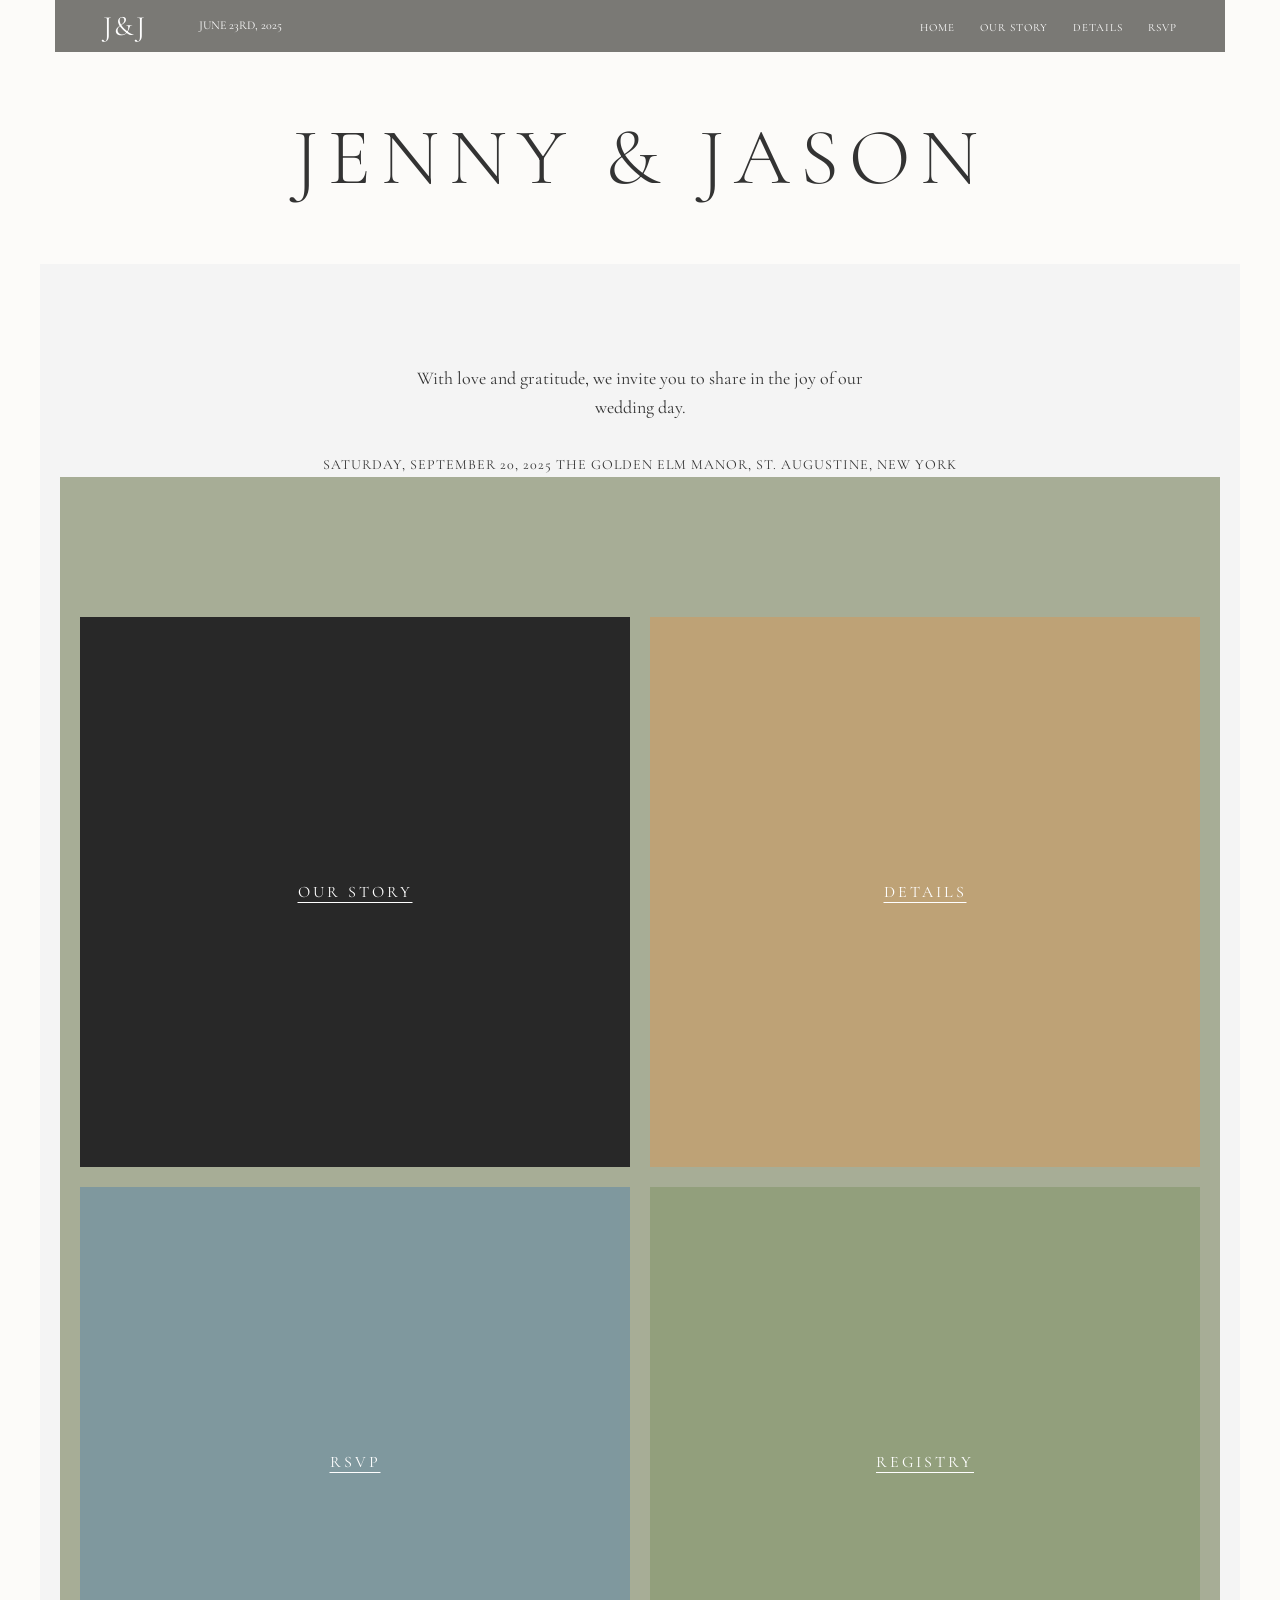
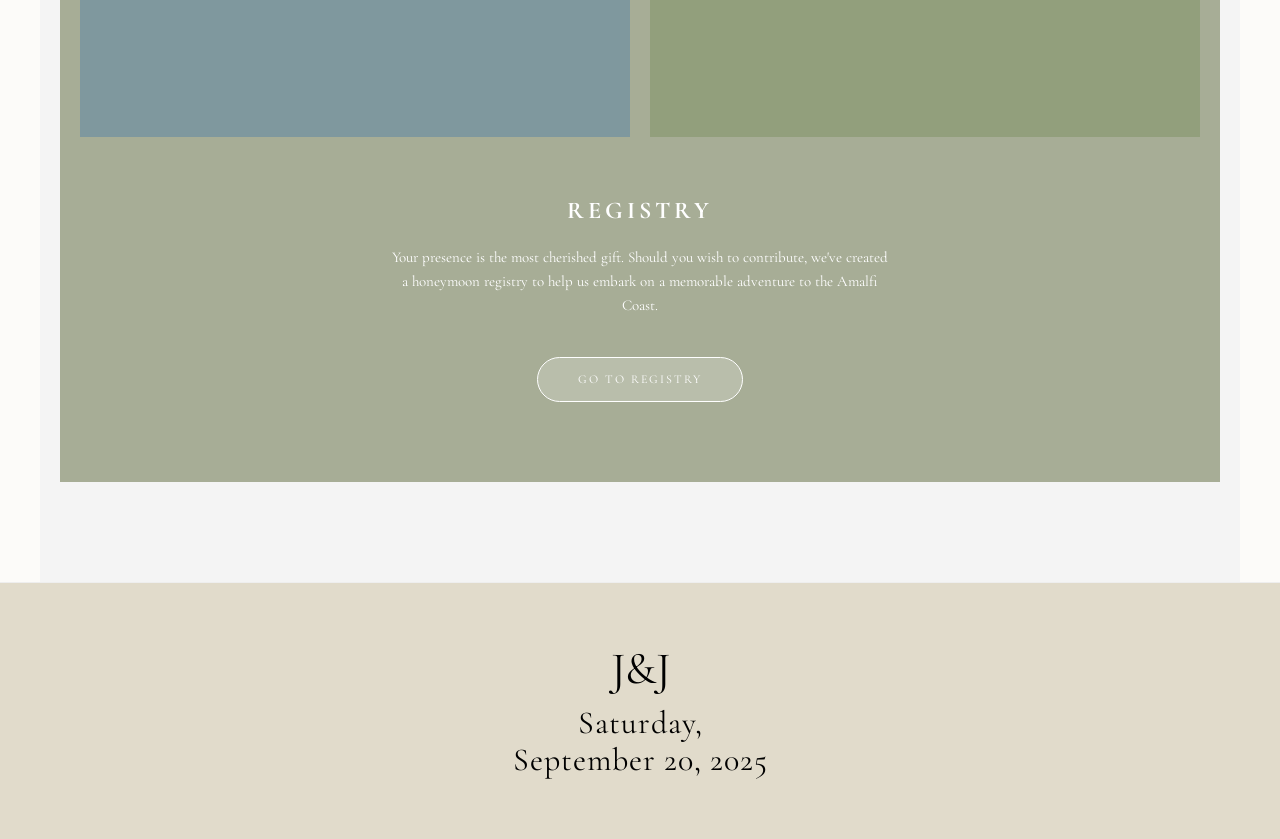
<file: index.html>
<!doctype html>
<html lang="en">
  <head>
    <meta charset="UTF-8" />
    <meta name="viewport" content="width=device-width, initial-scale=1.0" />
    <title>Charming Natural Wedding</title>
    <link
      rel="stylesheet"
      href="https://cdnjs.cloudflare.com/ajax/libs/modern-normalize/3.0.1/modern-normalize.min.css"
      integrity="sha512-q6WgHqiHlKyOqslT/lgBgodhd03Wp4BEqKeW6nNtlOY4quzyG3VoQKFrieaCeSnuVseNKRGpGeDU3qPmabCANg=="
      crossorigin="anonymous"
      referrerpolicy="no-referrer"
    />
    <link rel="stylesheet" href="./css/style.css" />
    <link rel="preconnect" href="https://fonts.googleapis.com" />
    <link rel="preconnect" href="https://fonts.gstatic.com" crossorigin />
    <link
      href="https://fonts.googleapis.com/css2?family=Raleway:wght@700&family=Roboto:wght@400;500;700&display=swap"
      rel="stylesheet"
    />
    <link
      href="https://fonts.googleapis.com/css2?family=Cormorant+Garamond:wght@400;600&family=Montserrat:wght@300;400&display=swap"
      rel="stylesheet"
    />
  </head>
  <body>
    <header class="header-wrapper">
      <div class="container container-one">
        <div class="header">
          <a class="logo" href="./index.html"> J&J</a>
          <p class="date">June 23rd, 2025</p>
          <nav>
            <ul class="header-nav-list">
              <li class="home-text">
                <a class="home-header" href="./index.html">Home</a>
              </li>
              <li class="our-story-text">
                <a class="our-story-header" href="./src/our-story.html"
                  >Our Story</a
                >
              </li>
              <li class="details-text">
                <a class="details-header" href="./src/details.html">Details</a>
              </li>
              <li class="rsvp-text">
                <a class="rsvp-header" href="#rsvp">RSVP</a>
              </li>
            </ul>
          </nav>
        </div>
        <div>
          <h1 class="wedding-title">JENNY & JASON</h1>
        </div>
      </div>
    </header>
    <main>
      <div class="container container-two">
        <div class="invitation">
          <p class="invitation-message">
            With love and gratitude, we invite you to share in the joy of our
            wedding day.
          </p>
          <p class="wedding-date">
            Saturday, September 20, 2025 The Golden Elm Manor, St. Augustine,
            New York
          </p>
        </div>
        <div class="navigation">
          <nav class="nav-wrapper">
            <ul class="nav-list-wrapper">
              <li class="nav-list">
                <a class="our-story-main" href="./src/our-story.html"
                  >OUR STORY</a
                >
              </li>
              <li class="nav-list">
                <a class="details-main" href="./src/details.html">DETAILS</a>
              </li>
              <li class="nav-list">
                <a class="rsvp-main" href="#rsvp">RSVP</a>
              </li>
              <li class="nav-list">
                <a class="registry-main" href="#registry">REGISTRY</a>
              </li>
            </ul>
          </nav>
          <div>
            <h2 class="registry-title">REGISTRY</h2>
            <p class="registry-description">
              Your presence is the most cherished gift. Should you wish to
              contribute, we've created a honeymoon registry to help us embark
              on a memorable adventure to the Amalfi Coast.
            </p>
            <button class="registry-button">GO TO REGISTRY</button>
          </div>
        </div>
      </div>
    </main>
    <footer>
      <div class="footer">
        <a class="logo-footer" href="./index.html"> J&J</a>
        <p class="date-title">Saturday, September 20, 2025</p>
      </div>
    </footer>
  </body>
</html>
</file>
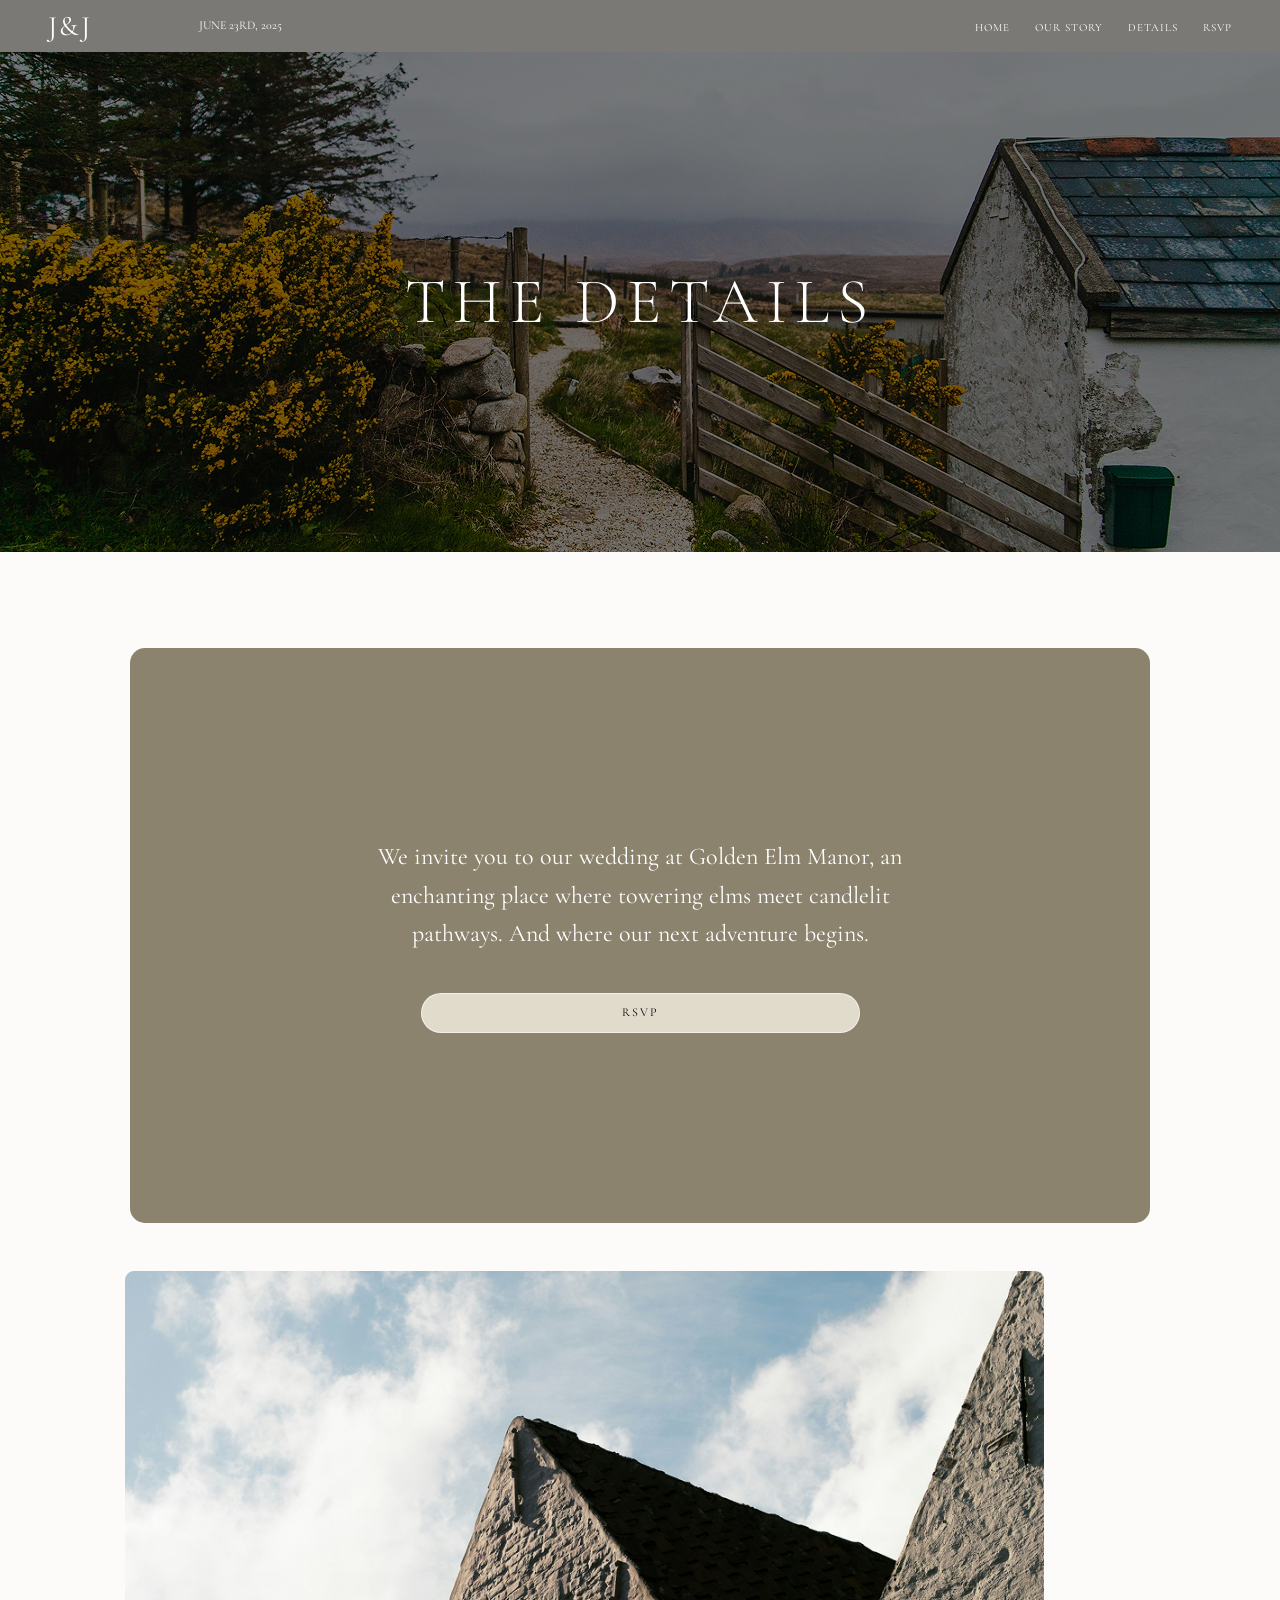
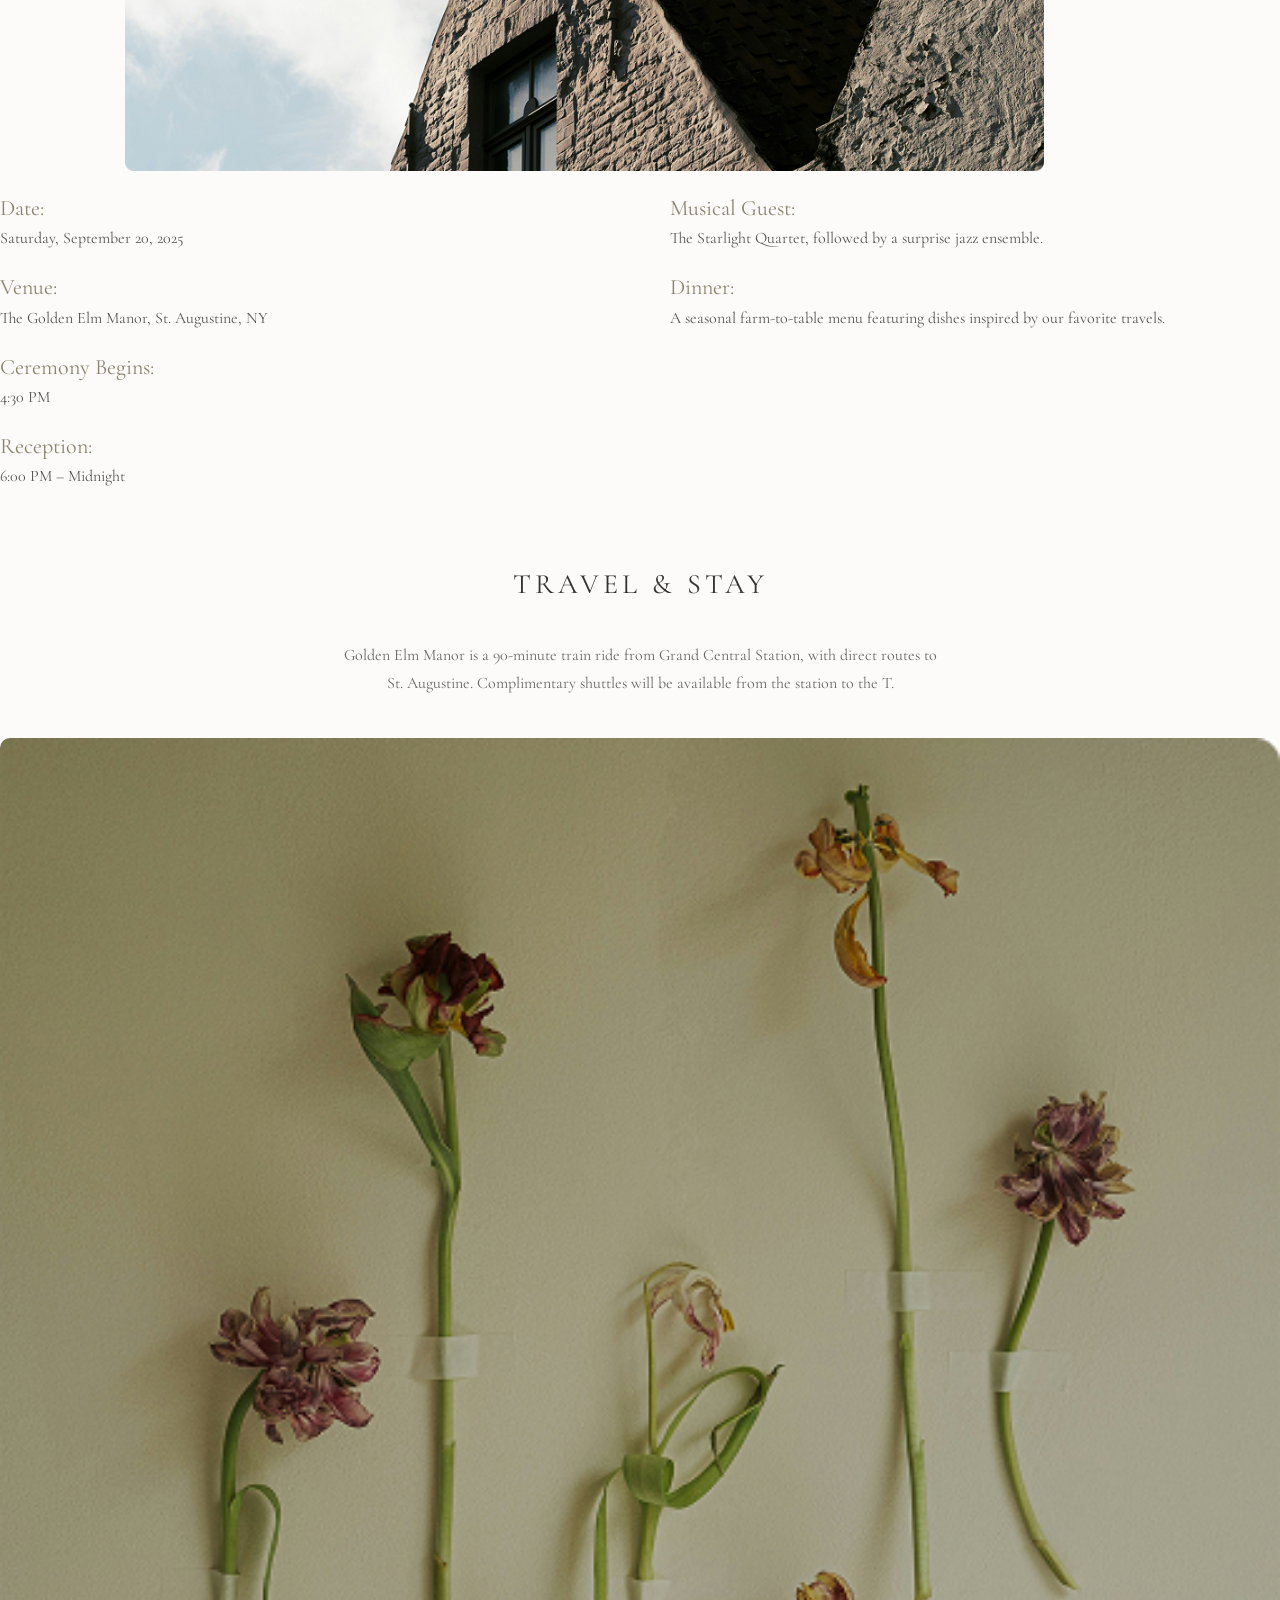
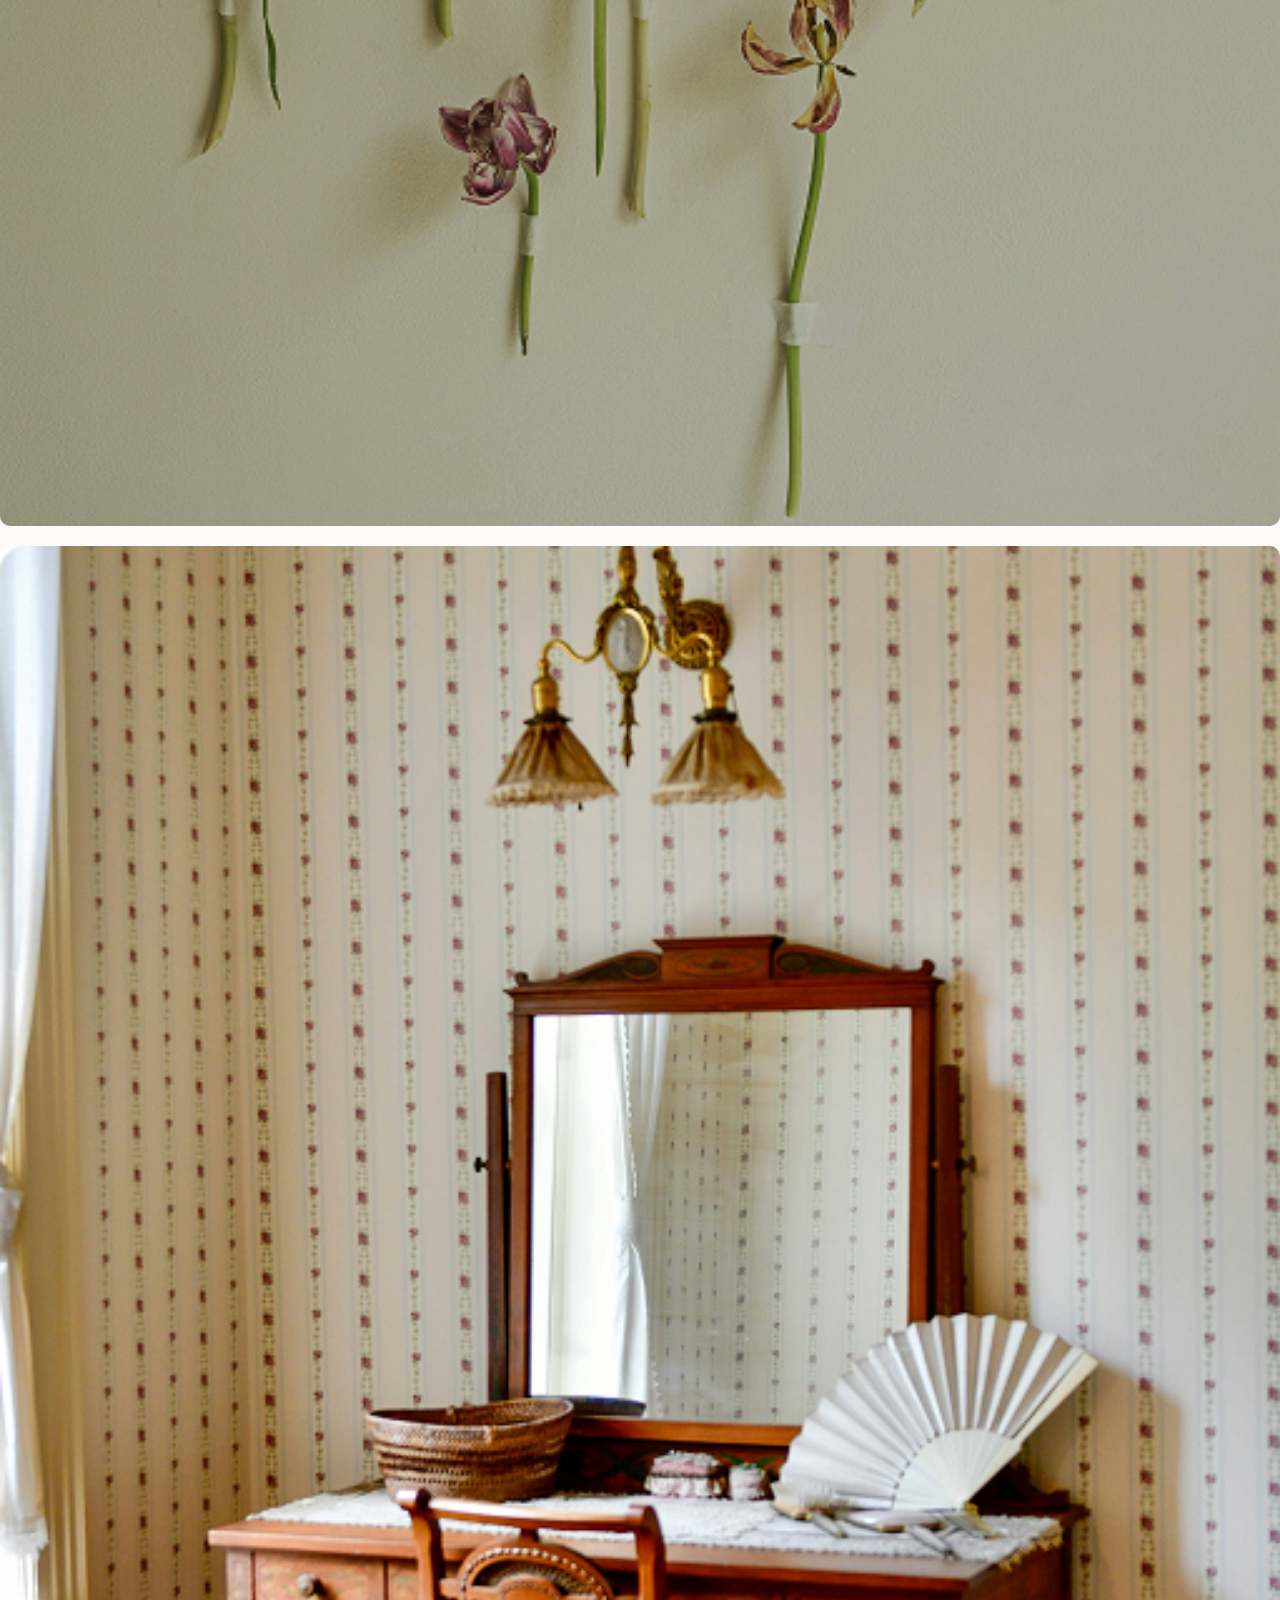
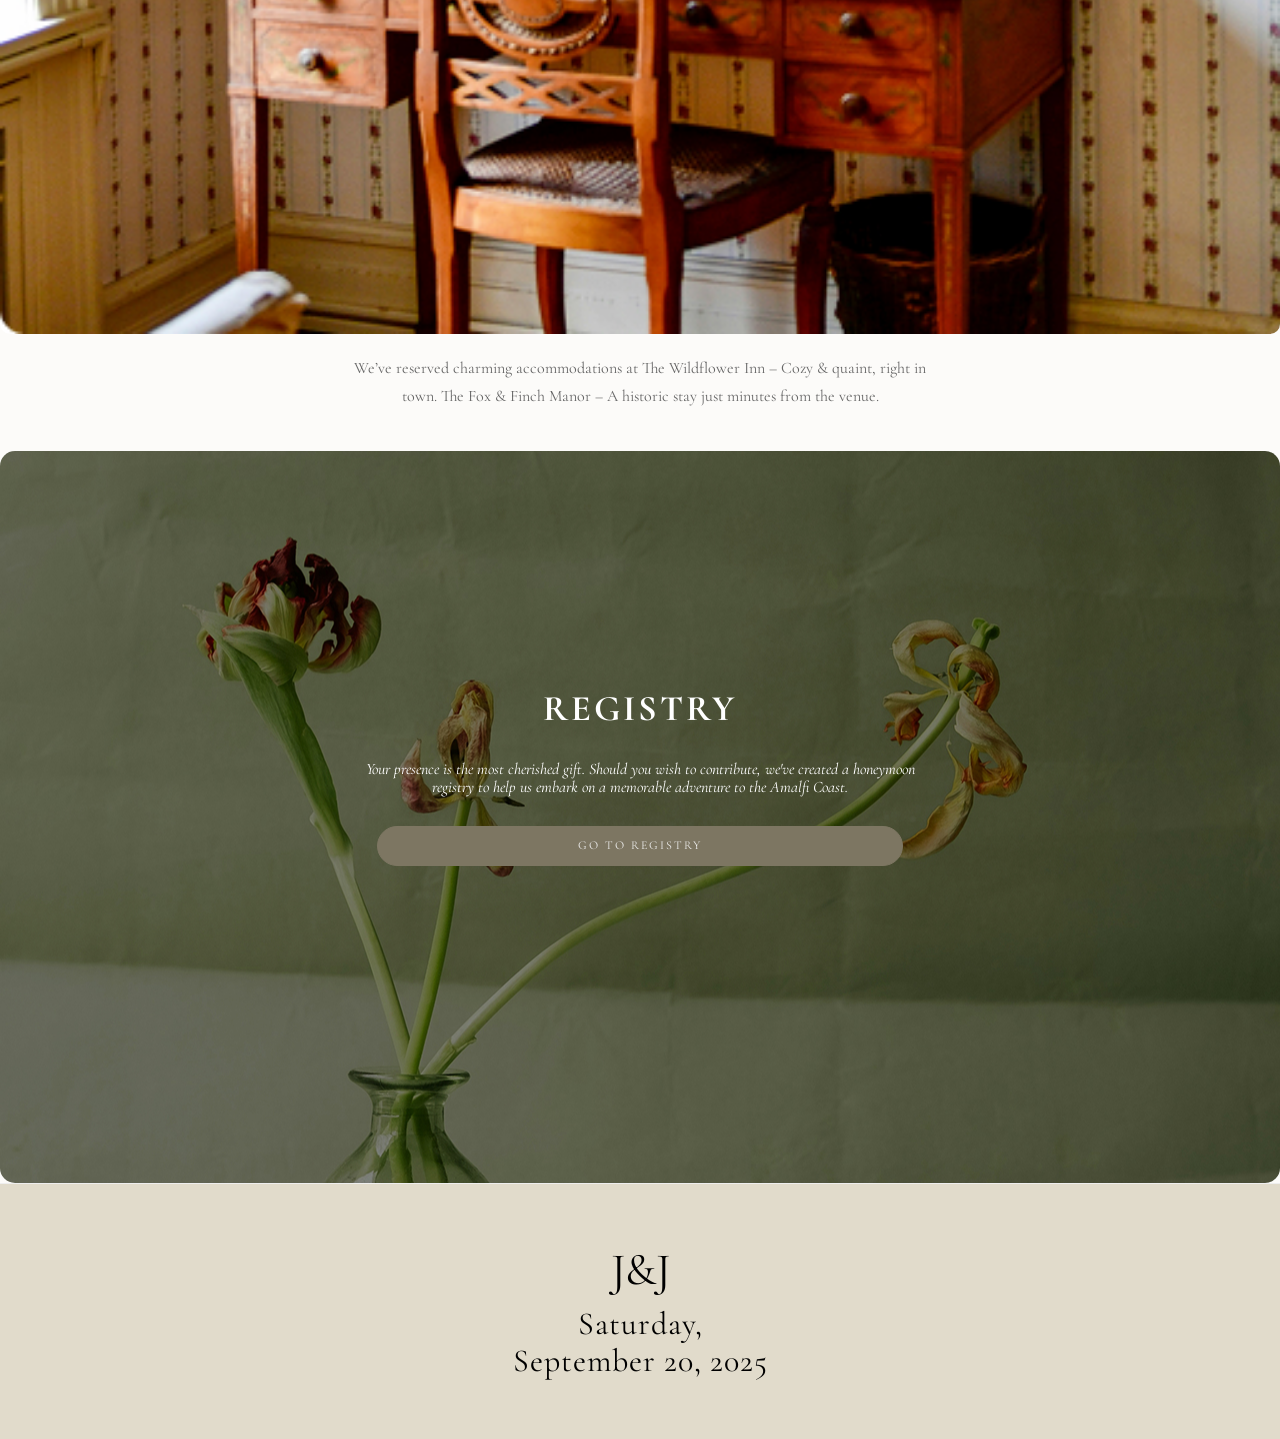
<file: src/details.html>
<!doctype html>
<html lang="en">
  <head>
    <meta charset="UTF-8" />
    <meta http-equiv="X-UA-Compatible" content="IE=edge" />
    <meta name="viewport" content="width=device-width, initial-scale=1.0" />
    <title>Details</title>
    <link
      rel="stylesheet"
      href="https://cdnjs.cloudflare.com/ajax/libs/modern-normalize/3.0.1/modern-normalize.min.css"
      integrity="sha512-q6WgHqiHlKyOqslT/lgBgodhd03Wp4BEqKeW6nNtlOY4quzyG3VoQKFrieaCeSnuVseNKRGpGeDU3qPmabCANg=="
      crossorigin="anonymous"
      referrerpolicy="no-referrer"
    />
    <link rel="stylesheet" href="../css/details.css" />
    <link rel="preconnect" href="https://fonts.googleapis.com" />
    <link rel="preconnect" href="https://fonts.gstatic.com" crossorigin />
    <link
      href="https://fonts.googleapis.com/css2?family=Raleway:wght@700&family=Roboto:wght@400;500;700&display=swap"
      rel="stylesheet"
    />
    <link
      href="https://fonts.googleapis.com/css2?family=Cormorant+Garamond:wght@400;600&family=Montserrat:wght@300;400&display=swap"
      rel="stylesheet"
    />
  </head>
  <body>
    <header class="header-main-bg">
      <div class="container container-one">
        <div class="header">
          <a class="logo" href="../index.html"> J&J</a>
          <p class="date">June 23rd, 2025</p>
          <nav class="nav-wrapper">
            <ul class="header-nav-list">
              <li class="home-text">
                <a class="home-header" href="../index.html">Home</a>
              </li>
              <li class="our-story-text">
                <a class="our-story-header" href="./our-story.html"
                  >Our Story</a
                >
              </li>
              <li class="details-text">
                <a class="details-header" href="./details.html">Details</a>
              </li>
              <li class="rsvp-text">
                <a class="rsvp-header" href="#rsvp">RSVP</a>
              </li>
            </ul>
          </nav>
        </div>
        <div class="wedding-title-wrapper">
          <h1 class="wedding-title">THE DETAILS</h1>
        </div>
      </div>
    </header>
    <main>
      <section class="container container-three">
        <div class="details">
          <p class="invitation-message">
            We invite you to our wedding at Golden Elm Manor, an enchanting
            place where towering elms meet candlelit pathways. And where our
            next adventure begins.
          </p>
          <button class="rsvp-button">RSVP</button>
        </div>
        <div>
          <img class="image-divider" src="../img/Image divider.jpg" />
        </div>
        <div class="info-row">
          <dl class="details-list">
            <dt class="detail-label">Date:</dt>
            <dd class="details-list-item">Saturday, September 20, 2025</dd>
            <dt class="detail-label">Venue:</dt>
            <dd class="details-list-item">
              The Golden Elm Manor, St. Augustine, NY
            </dd>
            <dt class="detail-label">Ceremony Begins:</dt>
            <dd class="details-list-item">4:30 PM</dd>
            <dt class="detail-label">Reception:</dt>
            <dd class="details-list-item">6:00 PM – Midnight</dd>
          </dl>
          <dl class="details-list">
            <dt class="detail-label">Musical Guest:</dt>
            <dd class="details-list-item">
              The Starlight Quartet, followed by a surprise jazz ensemble.
            </dd>
            <dt class="detail-label">Dinner:</dt>
            <dd class="details-list-item">
              A seasonal farm-to-table menu featuring dishes inspired by our
              favorite travels.
            </dd>
          </dl>
        </div>
        <div class="travel-stay">
          <p class="travel-stay-title">TRAVEL & STAY</p>
        </div>
        <div>
          <p class="travel-stay-description">
            Golden Elm Manor is a 90-minute train ride from Grand Central
            Station, with direct routes to St. Augustine. Complimentary shuttles
            will be available from the station to the T.
          </p>
          <div class="details-image-wrapper">
            <img src="../img/image.jpg" alt="flower" />
          </div>
          <div class="details-image-wrapper">
            <img src="../img/image-3.jpg" alt="scenery" />
          </div>
          <p class="travel-stay-description">
            We’ve reserved charming accommodations at The Wildflower Inn – Cozy
            & quaint, right in town. The Fox & Finch Manor – A historic stay
            just minutes from the venue.
          </p>
        </div>
        <div class="registry-section">
          <h2 class="registry-title">REGISTRY</h2>
          <p class="registry-description">
            Your presence is the most cherished gift. Should you wish to
            contribute, we've created a honeymoon registry to help us embark on
            a memorable adventure to the Amalfi Coast.
          </p>
          <div class="box-buttorn-wrapper">
            <button class="registry-button">GO TO REGISTRY</button>
          </div>
        </div>
      </section>
    </main>
    <footer class="container container-four">
      <div class="footer">
        <a class="logo-footer" href="../index.html"> J&J</a>
        <p class="date-title">Saturday, September 20, 2025</p>
      </div>
    </footer>
  </body>
</html>
</file>
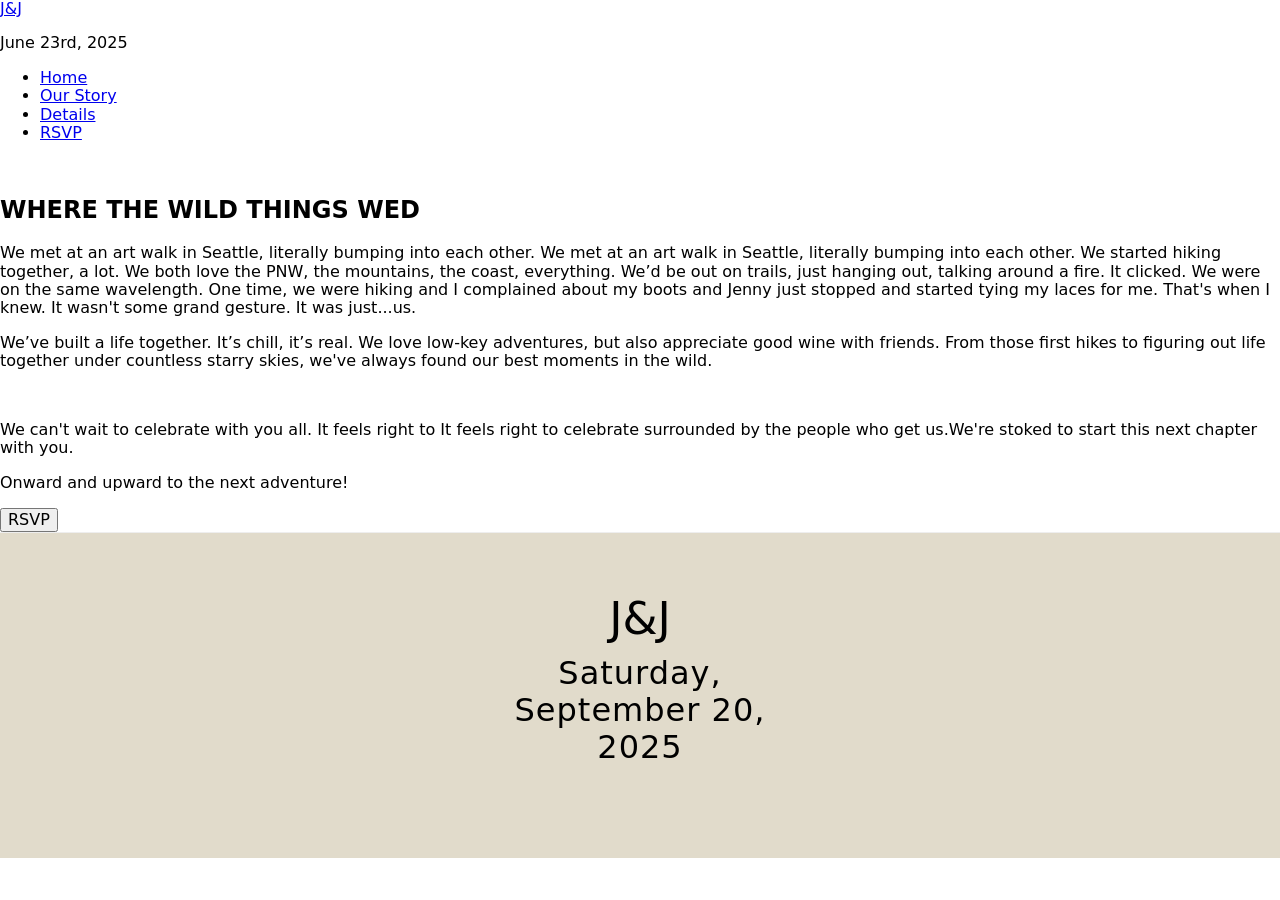
<file: src/our-story.html>
<!doctype html>
<html lang="en">
  <head>
    <meta charset="UTF-8" />
    <meta http-equiv="X-UA-Compatible" content="IE=edge" />
    <meta name="viewport" content="width=device-width, initial-scale=1.0" />
    <title>Our-story</title>
    <link
      rel="stylesheet"
      href="https://cdnjs.cloudflare.com/ajax/libs/modern-normalize/3.0.1/modern-normalize.min.css"
      integrity="sha512-q6WgHqiHlKyOqslT/lgBgodhd03Wp4BEqKeW6nNtlOY4quzyG3VoQKFrieaCeSnuVseNKRGpGeDU3qPmabCANg=="
      crossorigin="anonymous"
      referrerpolicy="no-referrer"
    />
    <link rel="stylesheet" href="../css/our-story.css" />
    <link rel="preconnect" href="https://fonts.googleapis.com" />
    <link rel="preconnect" href="https://fonts.gstatic.com" crossorigin />
    <link
      href="https://fonts.googleapis.com/css2?family=Raleway:wght@700&family=Roboto:wght@400;500;700&display=swap"
      rel="stylesheet"
    />
  </head>
  <body>
    <header>
      <div>
        <div class="header">
          <a class="logo" href="../index.html"> J&J</a>
          <p class="date">June 23rd, 2025</p>
          <nav>
            <ul class="header-nav-list">
              <li class="home-text">
                <a class="home-header" href="../index.html">Home</a>
              </li>
              <li class="our-story-text">
                <a class="our-story-header" href="./our-story.html"
                  >Our Story</a
                >
              </li>
              <li class="details-text">
                <a class="details-header" href="./details.html">Details</a>
              </li>
              <li class="rsvp-text">
                <a class="rsvp-header" href="#rsvp">RSVP</a>
              </li>
            </ul>
          </nav>
        </div>
        <div>
          <img />
        </div>
      </div>
    </header>
    <main>
      <section>
        <div>
          <h1>WHERE THE WILD THINGS WED</h1>
          <p class="our-story">
            We met at an art walk in Seattle, literally bumping into each other.
            We met at an art walk in Seattle, literally bumping into each other.
            We started hiking together, a lot. We both love the PNW, the
            mountains, the coast, everything. We’d be out on trails, just
            hanging out, talking around a fire. It clicked. We were on the same
            wavelength. One time, we were hiking and I complained about my boots
            and Jenny just stopped and started tying my laces for me. That's
            when I knew. It wasn't some grand gesture. It was just...us.
          </p>
          <p class="our-story">
            We’ve built a life together. It’s chill, it’s real. We love low-key
            adventures, but also appreciate good wine with friends. From those
            first hikes to figuring out life together under countless starry
            skies, we've always found our best moments in the wild.
          </p>
          <div class="our-story-image-wrapper">
            <img />
          </div>
          <p class="our-story">
            We can't wait to celebrate with you all. It feels right to It feels
            right to celebrate surrounded by the people who get us.We're stoked
            to start this next chapter with you.
          </p>
          <p class="our-story">Onward and upward to the next adventure!</p>
          <button class="rsvp-button">RSVP</button>
        </div>
      </section>
    </main>
    <footer>
      <div class="footer">
        <a class="logo-footer" href="./index.html"> J&J</a>
        <p class="date-title">Saturday, September 20, 2025</p>
      </div>
    </footer>
  </body>
</html>
</file>
<file: css/style.css>
body {
  margin: 0;
  font-family: "Cormorant Garamond", serif; /* Для звичайного тексту */
  background-color: #fcfbf9;
  color: #333;
  -webkit-font-smoothing: antialiased;
}

ul,
ol {
  list-style-type: none;
  margin: 0;
  padding: 0;
}

a {
  text-decoration: none;
}

button {
  cursor: pointer;
}

p,
h1,
h2,
h3,
h4,
h5,
h6 {
  margin: 0;
}

img {
  display: block;
  max-width: 100%;
  height: auto;
}

button {
  cursor: pointer;
}

/* --- 2. Контейнери --- */
.container {
  width: 100%;
  max-width: 1200px;
  margin: 0 auto;
  padding: 0 15px;
}

/* --- 3. Хедер (Навігація) --- */
.header-wrapper {
}

.header {
  display: flex;
  justify-content: space-between;
  align-items: center;
  background-color: rgba(68, 66, 62, 0.7);
  padding: 10px 48px;
}

.date {
  padding-right: 587px;
}

.header .logo {
  font-size: 28px;
  letter-spacing: 2px;
  color: #ffffff;
}

.header .date {
  font-size: 12px;
  text-transform: uppercase;
  color: #ffffff;
}
.header ul {
  display: flex;
  gap: 25px;
}

.header ul a {
  font-size: 11px;
  text-transform: uppercase;
  letter-spacing: 1px;
  border-bottom: 1px solid transparent;
  transition: border-color 0.3s;
}

.header-nav-list a {
  color: #ffffff;
}
/* --- 4. Hero Секція (Заголовок) --- */
.wedding-title {
  font-size: clamp(40px, 8vw, 80px); /* Адаптивний розмір шрифту */
  text-align: center;
  padding: 60px 0;
  letter-spacing: 10px;
  font-weight: 300;
}

/* --- 5. Секція Запрошення (Invitation) --- */
.container-two {
  text-align: center;
  padding: 100px 20px;
  /* Коли будуть картинки, додаси background-image сюди */
  background-color: #f4f4f4;
  position: relative;
}

.invitation-message {
  font-size: 18px;
  max-width: 450px;
  margin: 0 auto 30px;
  line-height: 1.6;
}

.wedding-date {
  font-size: 14px;
  letter-spacing: 1px;
  line-height: 1.8;
  text-transform: uppercase;
}

/* --- 6. Навігаційна сітка карток --- */
.nav-list-wrapper {
  display: grid;
  grid-template-columns: repeat(2, 1fr);
  gap: 20px;
  padding: 60px 0;
}

.nav-list {
  position: relative;
  aspect-ratio: 1 / 1; /* Робить блоки квадратними */
  background-color: #e0e0e0; /* Заглушка замість фото */
  overflow: hidden;
  display: flex;
  justify-content: center;
  align-items: center;
}

/* Ефект затемнення для майбутніх фото, щоб текст читався */
.nav-list::before {
  content: "";
  position: absolute;
  top: 0;
  left: 0;
  width: 100%;
  height: 100%;
  background: rgba(0, 0, 0, 0.1);
}

.nav-list a {
  position: relative;
  color: #fff;
  font-size: 16px;
  letter-spacing: 3px;
  text-decoration: underline;
  text-underline-offset: 5px;
  z-index: 1;
}

/* Кольори для заглушок (щоб бачити різницю без фото) */
.nav-list:nth-child(1) {
  background-color: #2c2c2c;
} /* Темна */
.nav-list:nth-child(2) {
  background-color: #d4b483;
} /* Золотиста */
.nav-list:nth-child(3) {
  background-color: #8da9b0;
} /* Блакитна */
.nav-list:nth-child(4) {
  background-color: #a3b18a;
} /* Оливкова */

/* --- 7. Секція Registry (Оливкова) --- */
.navigation {
  background-color: #a7ad96; /* Той самий оливковий колір */
  padding: 80px 20px;
  text-align: center;
  color: #fff;
}

.registry-title {
  font-size: 24px;
  margin-bottom: 20px;
  letter-spacing: 4px;
}

.registry-description {
  max-width: 500px;
  margin: 0 auto 40px;
  font-size: 15px;
  line-height: 1.6;
}

.registry-button {
  background-color: rgba(255, 255, 255, 0.2);
  color: #fff;
  border: 1px solid #fff;
  padding: 15px 40px;
  border-radius: 50px; /* Овальна кнопка */
  cursor: pointer;
  letter-spacing: 2px;
  font-size: 12px;
  transition: all 0.3s ease;
}

.registry-button:hover {
  background-color: #fff;
  color: #a7ad96;
}

/* --- Footer --- */
.footer {
  text-align: center;
  padding: 60px 0;
  border-top: 1px solid #eee;
  background-color: #e1dbcb;
}

.logo-footer {
  color: #000000;
  font-size: 45px;
  text-decoration: none;
}

.date-title {
  margin-top: 10px;
  color: #000000;
  letter-spacing: 1px;
  font-size: 32px;
  margin-left: 510px;
  margin-right: 510px;
}
</file>
<file: css/details.css>
/* --- Скидання та загальні стилі --- */
body {
  margin: 0;
  font-family: "Cormorant Garamond", serif; /* Для звичайного тексту */
  background-color: #fcfbf9;
  color: #333;
  -webkit-font-smoothing: antialiased;
}

ul,
ol {
  list-style-type: none;
  margin: 0;
  padding: 0;
}

a {
  text-decoration: none;
}

button {
  cursor: pointer;
}

p,
h1,
h2,
h3,
h4,
h5,
h6 {
  margin: 0;
}

img {
  display: block;
  max-width: 100%;
  height: auto;
}

button {
  cursor: pointer;
}

.container {
  width: 100%;
  max-width: 1515px;
  margin: 0 auto;
}

/* --- Header & Navigation --- */
.header {
  display: flex;
  justify-content: space-between;
  align-items: center;
  background-color: rgba(68, 66, 62, 0.7);
  padding: 10px 48px;
}

.date {
  padding-right: 587px;
}

.header .logo {
  font-size: 28px;
  letter-spacing: 2px;
  color: #ffffff;
}

.header .date {
  font-size: 12px;
  text-transform: uppercase;
  color: #ffffff;
}
.header ul {
  display: flex;
  gap: 25px;
}

.header ul a {
  font-size: 11px;
  text-transform: uppercase;
  letter-spacing: 1px;
  border-bottom: 1px solid transparent;
  transition: border-color 0.3s;
}

.header-nav-list a {
  color: #ffffff;
}
/* --- Hero Section (Перше фото) --- */
.wedding-title-wrapper {
  height: 500px;
  display: flex;
  align-items: center;
  justify-content: center;

  background:
    linear-gradient(rgba(0, 0, 0, 0.2), rgba(0, 0, 0, 0.2)),
    url("../img/Header\ section.jpg") center/cover no-repeat;
  margin-bottom: 96px;
}

.wedding-title {
  color: #ffffff;
  font-size: 64px;
  font-weight: 300;
  letter-spacing: 8px;
  margin: 0;
  text-align: center;
}

/* --- Invitation Card (Друге фото) --- */
.details {
  background-color: #8b836d; /* Той самий оливковий колір */
  border-radius: 15px;
  padding: 190px 228px;
  text-align: center;
  color: #ffffff;
  margin-left: 130px;
  margin-right: 130px;
  margin-bottom: 48px;
}

.invitation-message {
  font-size: 24px;
  line-height: 1.6;
  max-width: 700px;
  margin: 0 auto 40px;
}

.rsvp-button,
.registry-button {
  background-color: #e1dbcb;
  border: 1px solid rgba(255, 255, 255, 0.6);
  color: #000000;
  padding: 12px 45px;
  border-radius: 30px;
  cursor: pointer;
  text-transform: uppercase;
  letter-spacing: 2px;
  font-size: 12px;
  transition: all 0.3s;
  padding-left: 200px;
  padding-right: 200px;
}

.rsvp-button:hover,
.registry-button:hover {
  background: #ffffff;
  color: #8b836d;
}

.image-divider {
  display: block;
  height: 500px;
  margin-left: 125px;
}

/* --- Info Row (Списки з датою та вечерею) --- */
.info-row {
  display: flex;
  justify-content: space-between;
  gap: 60px;
  margin-bottom: 80px;
}

.details-list {
  flex: 1;
  margin: 0;
}

.detail-label {
  font-size: 22px;
  color: #8b836d;
  margin-bottom: 5px;
  margin-top: 25px;
}

.details-list-item {
  margin: 0;
  font-size: 16px;
  line-height: 1.5;
  color: #555;
}

/* --- Travel & Stay Grid (П'яте фото) --- */
.travel-stay-title {
  text-align: center;
  font-size: 28px;
  letter-spacing: 4px;
  margin-bottom: 40px;
}

.travel-stay-description {
  text-align: center;
  max-width: 600px;
  margin: 20px auto 40px;
  color: #666;
  line-height: 1.8;
}

.details-image-wrapper {
  margin: 20px 0;
}

.details-image-wrapper img {
  width: 100%;
  height: auto;
  border-radius: 10px;
  display: block;
}

/* --- Registry Section (Останнє фото) --- */
.registry-section {
  /* Світло-бежевий фон */
  background: url("../img/Registry section.jpg") center/cover no-repeat;
  padding: 80px 40px;
  text-align: center;
  border-radius: 15px;
  padding-top: 237px;
}

.registry-title {
  font-size: 36px;
  letter-spacing: 3px;
  margin-bottom: 30px;
  text-align: center;
  color: #ffffff;
}

.registry-description {
  max-width: 550px;
  margin: 0 auto 30px;
  font-style: italic;
  color: #ffffff;
}

.box-buttorn-wrapper {
  text-align: center;
}

.registry-button {
  background-color: #7d7662;
  border-color: #7d7662;
  color: #eeeeed;
  margin-bottom: 237px;
}

/* --- Footer --- */
.footer {
  text-align: center;
  padding: 60px 0;
  border-top: 1px solid #eee;
  background-color: #e1dbcb;
}

.logo-footer {
  color: #000000;
  font-size: 45px;
  text-decoration: none;
}

.date-title {
  margin-top: 10px;
  color: #000000;
  letter-spacing: 1px;
  font-size: 32px;
  margin-left: 510px;
  margin-right: 510px;
}
</file>
<file: css/our-story.css>
/* --- Footer --- */
.footer {
  text-align: center;
  padding: 60px 0;
  border-top: 1px solid #eee;
  background-color: #e1dbcb;
}

.logo-footer {
  color: #000000;
  font-size: 45px;
  text-decoration: none;
}

.date-title {
  margin-top: 10px;
  color: #000000;
  letter-spacing: 1px;
  font-size: 32px;
  margin-left: 510px;
  margin-right: 510px;
}
</file>
